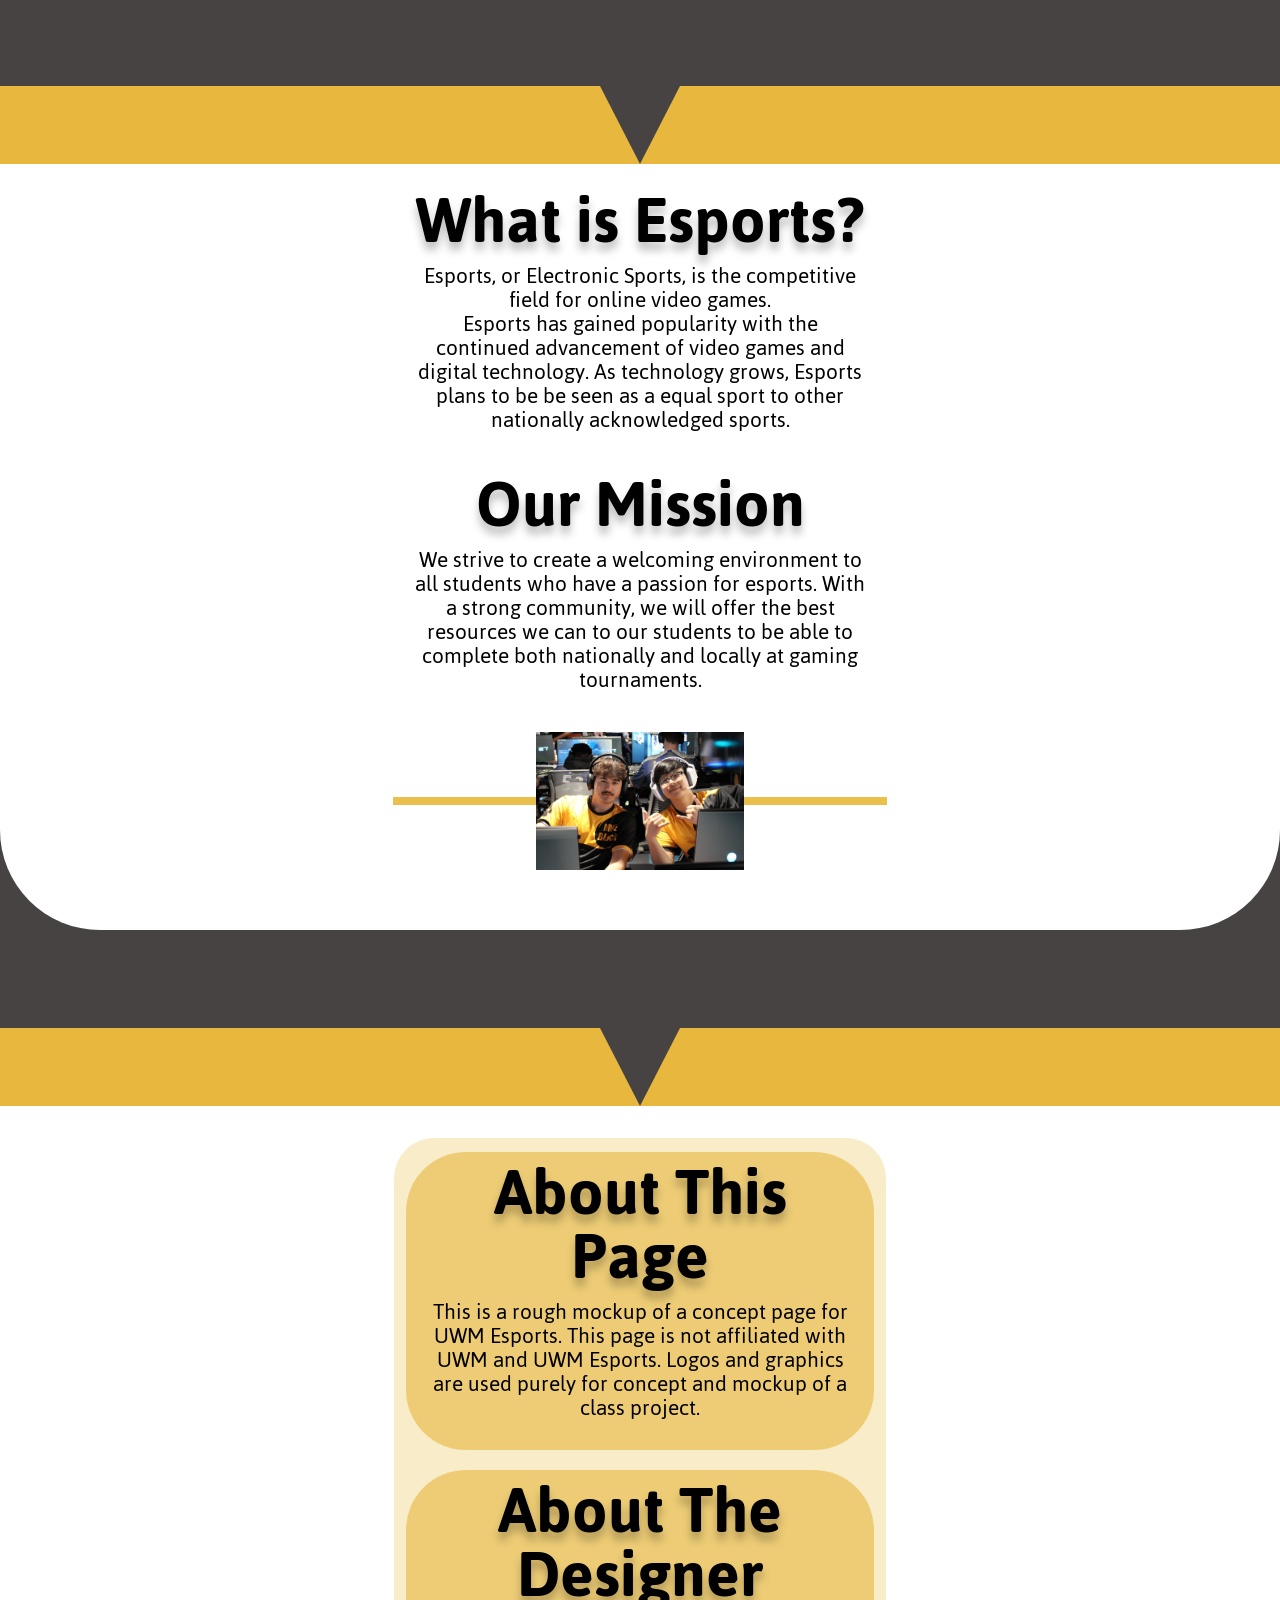
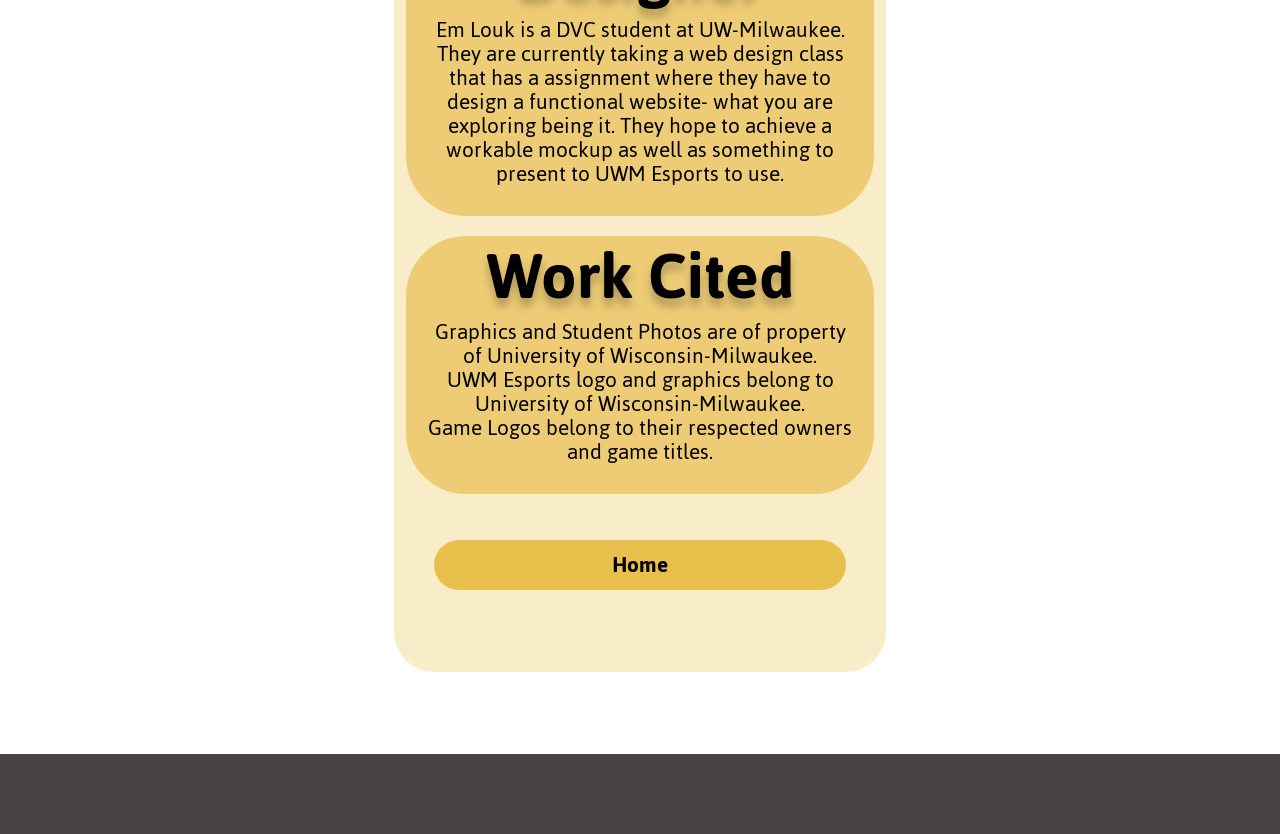
<file: about.html>
<!DOCTYPE html>
<html lang="en">
<head>
  <meta charset="UTF-8">
  <title>About - UWM Esports</title>
  <link href="https://fonts.googleapis.com/css2?family=Jaldi:wght@400;700&display=swap" rel="stylesheet">
  <link rel="stylesheet" href="styles.css">
</head>

<body class="about-page">

  <header class="band band-top">
    <div class="band-triangle"></div>
  </header>

  <main>
    <article class="mission-panel">
      <section class="mission-section">
        <h1 class="about-heading">What is Esports?</h1>
        <p class="about-text">Esports, or Electronic Sports, is the competitive field for online video games.</p>
        <p class="about-text">Esports has gained popularity with the continued advancement of video games and digital technology. As technology grows, Esports plans to be be seen as a equal sport to other nationally acknowledged sports.</p>
      </section>

      <section class="mission-section">
        <h2 class="about-heading">Our Mission</h2>
        <p class="about-text">We strive to create a welcoming environment to all students who have a passion for esports. With a strong community, we will offer the best resources we can to our students to be able to complete both nationally and locally at gaming tournaments.</p>
      </section>

      <section class="photo-row">
        <div class="photo-line"></div>
        <img class="photo" src="images/20260902_EH_IMC_6304.png" alt="Students playing at computers">
        <div class="photo-line"></div>
      </section>
    </article>

    <div class="band band-middle">
      <div class="band-triangle"></div>
    </div>

    <article class="about-panel">
      <div class="about-box">

        <section class="about-card">
          <h2 class="about-heading">About This Page</h2>
          <p class="about-text">This is a rough mockup of a concept page for UWM Esports. This page is not affiliated with UWM and UWM Esports. Logos and graphics are used purely for concept and mockup of a class project.</p>
        </section>

        <section class="about-card">
          <h2 class="about-heading">About The Designer</h2>
          <p class="about-text">Em Louk is a DVC student at UW-Milwaukee. They are currently taking a web design class that has a assignment where they have to design a functional website- what you are exploring being it. They hope to achieve a workable mockup as well as something to present to UWM Esports to use.</p>
        </section>

        <section class="about-card">
          <h2 class="about-heading">Work Cited</h2>
          <p class="about-text">Graphics and Student Photos are of property of University of Wisconsin-Milwaukee.</p>
          <p class="about-text">UWM Esports logo and graphics belong to University of Wisconsin-Milwaukee.</p>
          <p class="about-text">Game Logos belong to their respected owners and game titles.</p>
        </section>

        <a class="home-button" href="index.html">Home</a>

      </div>
    </article>
  </main>

</body>
</html>
</file>
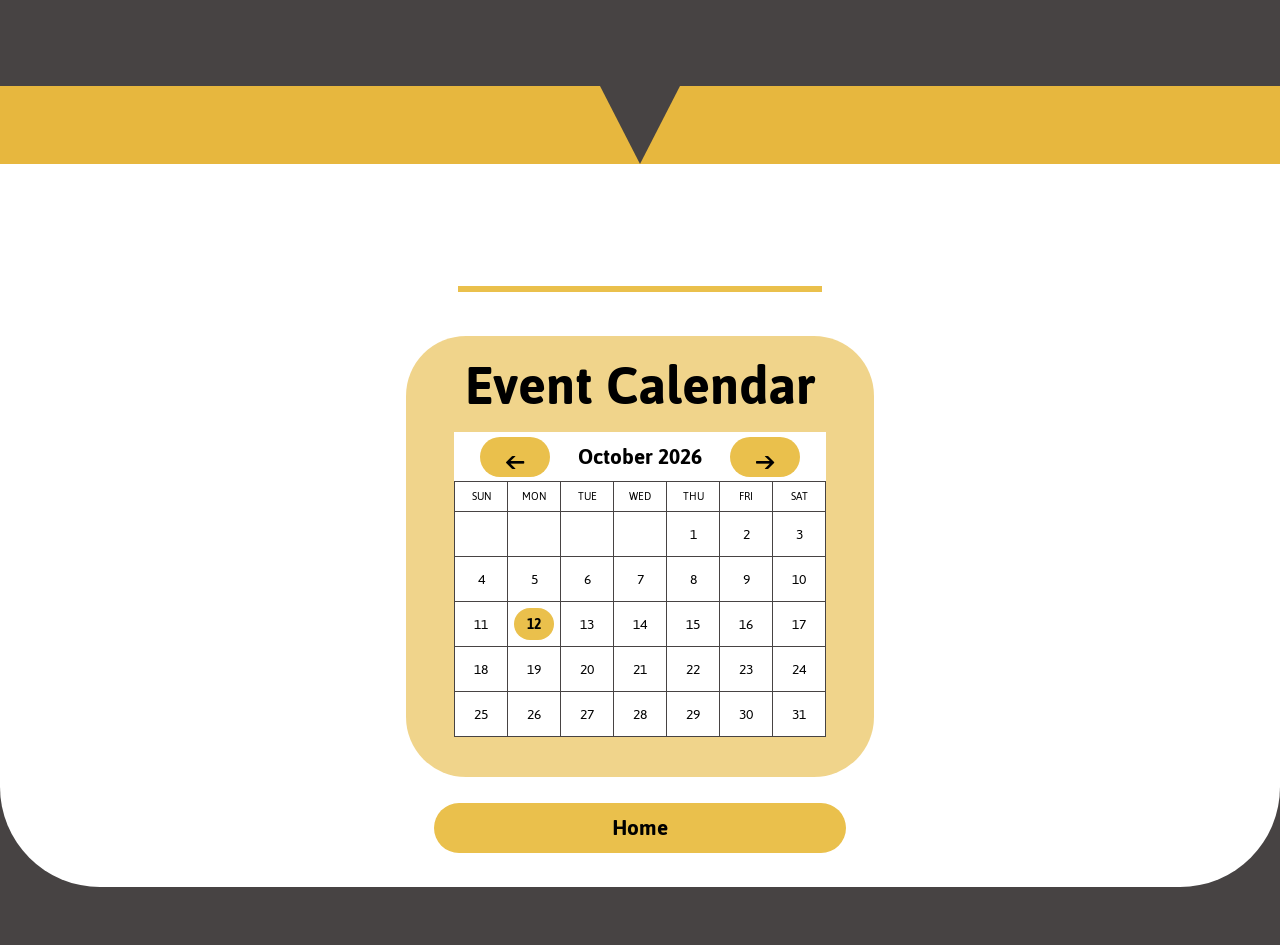
<file: calendar.html>
<!DOCTYPE html>
<html lang="en">
<head>
  <meta charset="utf-8">
  <title>Event Calendar | UWM Esports</title>
  <link rel="stylesheet" href="https://fonts.googleapis.com/css2?family=Jaldi:wght@400;700&display=swap">
  <link rel="stylesheet" href="styles.css">
</head>

<body class="calendar-page">

  <!-- Gold band with the dark triangle -->
  <header class="band band-top">
    <div class="band-triangle"></div>
  </header>

  <main class="calendar-panel">
    <div class="calendar-line"></div>

    <section class="calendar-box">
      <h1 class="calendar-heading">Event Calendar</h1>

      <div class="calendar">

        <!-- Arrows and month name -->
        <div class="calendar-top">
          <button class="calendar-arrow">&larr;</button>
          <h2 class="calendar-month">October 2026</h2>
          <button class="calendar-arrow">&rarr;</button>
        </div>

        <table class="calendar-table">
          <thead>
            <tr>
              <th class="calendar-weekday">SUN</th>
              <th class="calendar-weekday">MON</th>
              <th class="calendar-weekday">TUE</th>
              <th class="calendar-weekday">WED</th>
              <th class="calendar-weekday">THU</th>
              <th class="calendar-weekday">FRI</th>
              <th class="calendar-weekday">SAT</th>
            </tr>
          </thead>
          <tbody>
            <tr>
              <td class="calendar-day"></td>
              <td class="calendar-day"></td>
              <td class="calendar-day"></td>
              <td class="calendar-day"></td>
              <td class="calendar-day">1</td>
              <td class="calendar-day">2</td>
              <td class="calendar-day">3</td>
            </tr>
            <tr>
              <td class="calendar-day">4</td>
              <td class="calendar-day">5</td>
              <td class="calendar-day">6</td>
              <td class="calendar-day">7</td>
              <td class="calendar-day">8</td>
              <td class="calendar-day">9</td>
              <td class="calendar-day">10</td>
            </tr>
            <tr>
              <td class="calendar-day">11</td>
              <!-- A day with an event: a button that opens the pop-out below -->
              <td class="calendar-day">
                <button class="event-day" popovertarget="event-oct-12">12</button>
              </td>
              <td class="calendar-day">13</td>
              <td class="calendar-day">14</td>
              <td class="calendar-day">15</td>
              <td class="calendar-day">16</td>
              <td class="calendar-day">17</td>
            </tr>
            <tr>
              <td class="calendar-day">18</td>
              <td class="calendar-day">19</td>
              <td class="calendar-day">20</td>
              <td class="calendar-day">21</td>
              <td class="calendar-day">22</td>
              <td class="calendar-day">23</td>
              <td class="calendar-day">24</td>
            </tr>
            <tr>
              <td class="calendar-day">25</td>
              <td class="calendar-day">26</td>
              <td class="calendar-day">27</td>
              <td class="calendar-day">28</td>
              <td class="calendar-day">29</td>
              <td class="calendar-day">30</td>
              <td class="calendar-day">31</td>
            </tr>
          </tbody>
        </table>
      </div>
    </section>

    <a class="home-button" href="index.html">Home</a>

    <!-- Pop-out for October 12. The id here must match the button's popovertarget. -->
    <div class="event-popup" id="event-oct-12" popover>
      <h2 class="popup-date">Monday, Oct. 12th</h2>
      <div class="popup-box">
        <article class="popup-event">
          <h3 class="popup-title">Valorant Team Practice</h3>
          <p class="popup-details">6-10pm @Union Esports Lounge</p>
          <p class="popup-note">*Required Practice for Varsity Team Members.</p>
        </article>
      </div>
    </div>
  </main>

</body>
</html>
</file>
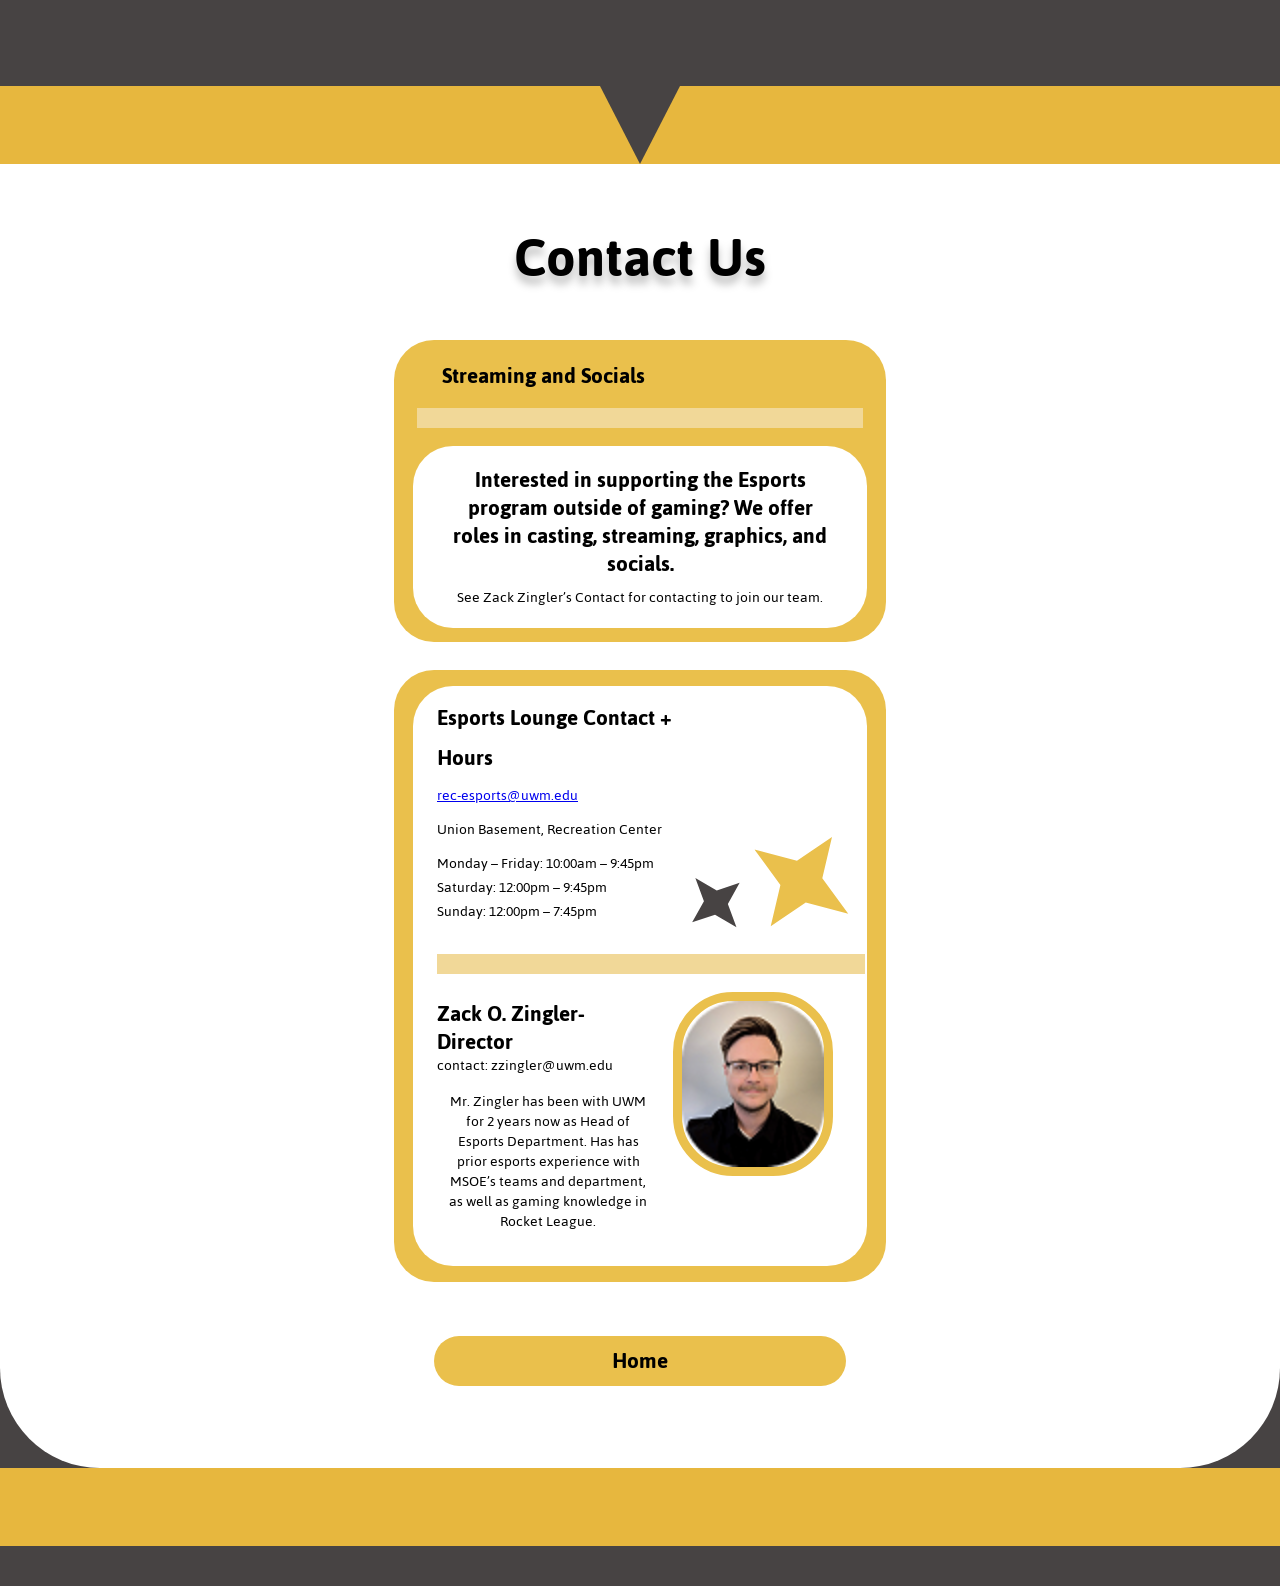
<file: contact.html>
<!DOCTYPE html>
<html lang="en">
<head>
  <meta charset="UTF-8">
  <title>Contact Us | UWM Esports</title>
  <link rel="preconnect" href="https://fonts.googleapis.com">
  <link rel="preconnect" href="https://fonts.gstatic.com" crossorigin>
  <link href="https://fonts.googleapis.com/css2?family=Jaldi:wght@400;700&display=swap" rel="stylesheet">
  <link rel="stylesheet" href="styles.css">
</head>
<body class="contact-page">

  <!-- Gold band with the dark triangle on top -->
  <header class="band band-top">
    <div class="band-triangle"></div>
  </header>

  <main class="contact-panel">
    <h1 class="contact-heading">Contact Us</h1>

    <!-- Card 1: Streaming and Socials -->
    <article class="contact-card streaming-card">
      <h2 class="card-title">Streaming and Socials</h2>
      <hr class="card-line">
      <section class="card-box">
        <p class="card-bold">Interested in supporting the Esports program outside of gaming? We offer roles in casting, streaming, graphics, and socials.</p>
        <p class="card-small">See Zack Zingler’s Contact for contacting to join our team.</p>
      </section>
    </article>

    <!-- Card 2: Lounge contact and Director -->
    <article class="contact-card lounge-card">
      <section class="lounge-box">

        <div class="lounge-info">
          <div class="lounge-text">
            <h2 class="lounge-title">Esports Lounge Contact + Hours</h2>
            <address class="lounge-address">
              <p class="lounge-detail"><a href="mailto:rec-esports@uwm.edu">rec-esports@uwm.edu</a></p>
              <p class="lounge-detail">Union Basement, Recreation Center</p>
              <p class="lounge-detail">
                Monday – Friday: 10:00am – 9:45pm<br>
                Saturday: 12:00pm – 9:45pm<br>
                Sunday: 12:00pm – 7:45pm
              </p>
            </address>
          </div>

          <div class="stars">
            <img class="star-small" src="images/star3.svg" alt="">
            <img class="star-big" src="images/star1.svg" alt="">
          </div>
        </div>

        <hr class="lounge-line">

        <div class="director">
          <div class="director-text">
            <h2 class="director-name">Zack O. Zingler- Director</h2>
            <p class="director-contact">contact: zzingler@uwm.edu</p>
            <p class="director-bio">Mr. Zingler has been with UWM for 2 years now as Head of Esports Department. Has has prior esports experience with MSOE’s teams and department, as well as gaming knowledge in Rocket League.</p>
          </div>
          <img class="director-photo" src="images/image18.png" alt="Zack Zingler smiling at the camera">
        </div>

      </section>
    </article>

    <a class="home-button" href="index.html">Home</a>
  </main>

  <!-- Gold band at the bottom -->
  <footer class="band band-bottom"></footer>

</body>
</html>
</file>
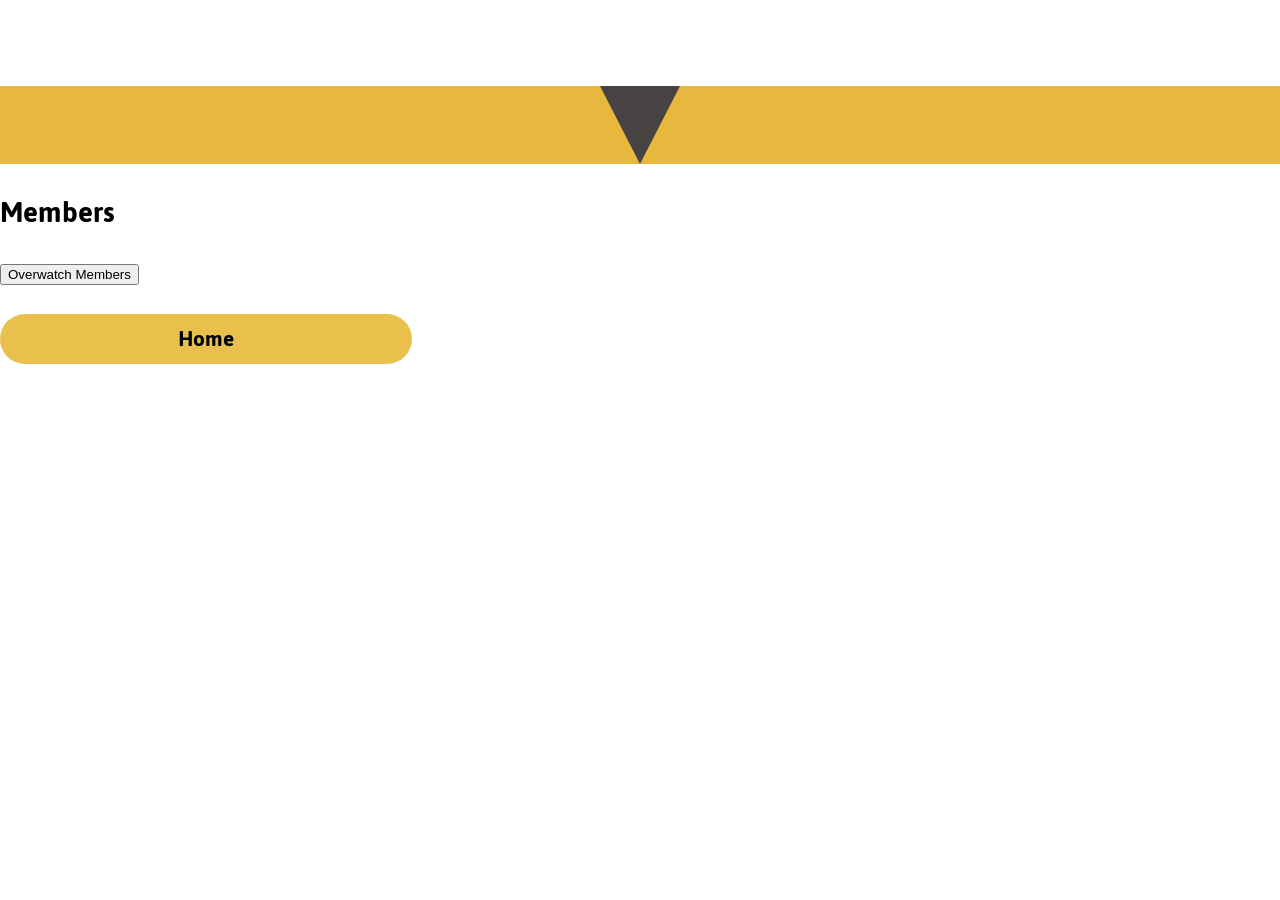
<file: members.html>
<!DOCTYPE html>
<html lang="en">
<head>
  <meta charset="UTF-8">
  <meta name="viewport" content="width=device-width, initial-scale=1.0">
  <title>Members | UWM Esports</title>
  <link rel="preconnect" href="https://fonts.googleapis.com">
  <link rel="preconnect" href="https://fonts.gstatic.com" crossorigin>
  <link href="https://fonts.googleapis.com/css2?family=Jaldi:wght@400;700&display=swap" rel="stylesheet">
  <link rel="stylesheet" href="styles.css">
</head>
<body class="members-page">

  <!-- Gold band at the top (same as the other pages) -->
  <header class="band band-top">
    <div class="band-triangle"></div>
  </header>

  <main class="members-panel">
    <h1 class="members-heading">Members</h1>

    <!-- This button opens the popout below -->
    <button class="members-button" popovertarget="overwatch-members">Overwatch Members</button>

    <a class="home-button" href="index.html">Home</a>
  </main>

  <!-- The popout. The browser centers it on the screen for us. -->
  <div class="event-popup" id="overwatch-members" popover>
    <h2 class="popup-date">Overwatch Members</h2>

    <div class="popup-box">
      <section class="popup-event">
        <p class="member-label">Players:</p>

        <h3 class="member-team">UWM Black - Varsity</h3>
        <ul class="member-list">
          <li class="member-item">@Just Noah - JustNoah</li>
          <li class="member-item">@shinboner - shinbone</li>
          <li class="member-item">@marcos - frustrater</li>
          <li class="member-item">@meow - distinctish</li>
          <li class="member-item">@Xandaddio - Xeevee</li>
        </ul>

        <h3 class="member-team">Subs</h3>
        <ul class="member-list">
          <li class="member-item">@Divine/Spencer - Divine</li>
          <li class="member-item">@GrumpyHP - GrumpyHP</li>
        </ul>

        <h3 class="member-team">UWM White - JV</h3>
        <ul class="member-list">
          <li class="member-item">@Saiyan_Roar - SaiyanRoar</li>
          <li class="member-item">@Face - GuyWithAFace</li>
          <li class="member-item">@Phantasmically - Phantasmic</li>
          <li class="member-item">@Rice - FlaxSeal</li>
          <li class="member-item">@dmsnaz - dmsnaz</li>
          <li class="member-item">@Arc - Arctic</li>
          <li class="member-item">@LessyTheAlien👽 - Lessy</li>
          <li class="member-item">@Jimxx - JIMXX</li>
          <li class="member-item">@skips - Michael</li>
        </ul>
      </section>
    </div>

    <a class="home-button" href="index.html">Home</a>
  </div>

</body>
</html>
</file>
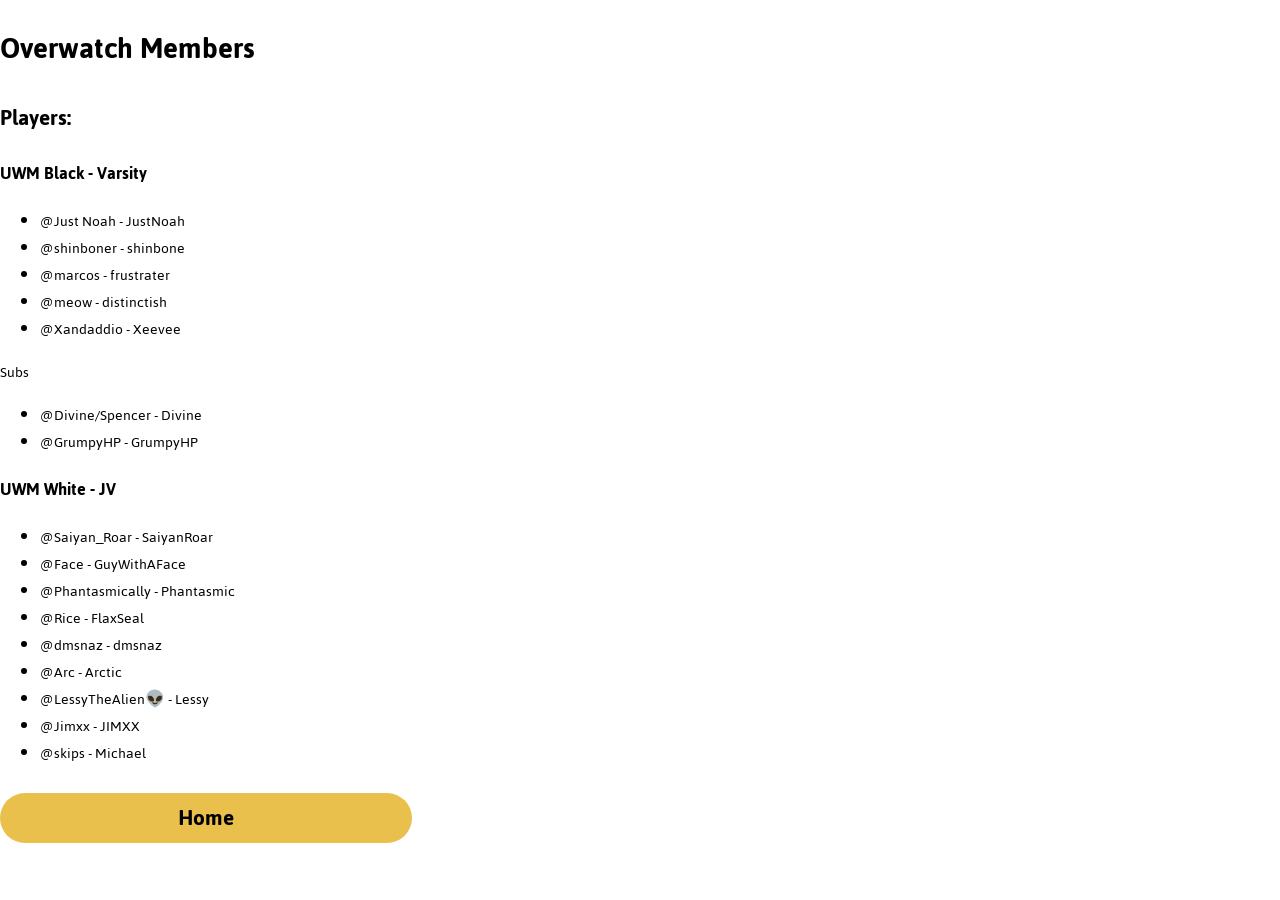
<file: overwatch-members.html>
<!DOCTYPE html>
<html lang="en">
<head>
  <meta charset="utf-8">
  <title>Overwatch Members | UWM Esports</title>
  <link href="https://fonts.googleapis.com/css2?family=Jaldi:wght@400;700&display=swap" rel="stylesheet">
  <link href="styles.css" rel="stylesheet">
</head>
<body class="members-page">

  <main class="members-panel">

    <h1 class="members-heading">Overwatch Members</h1>

    <article class="members-card">
      <div class="roster">

        <h2 class="roster-label">Players:</h2>

        <!-- Varsity team -->
        <section class="team">
          <h3 class="team-name">UWM Black - Varsity</h3>
          <ul class="team-list">
            <li>@Just Noah - JustNoah</li>
            <li>@shinboner - shinbone</li>
            <li>@marcos - frustrater</li>
            <li>@meow - distinctish</li>
            <li>@Xandaddio - Xeevee</li>
          </ul>
          <p class="sub-label">Subs</p>
          <ul class="team-list">
            <li>@Divine/Spencer - Divine</li>
            <li>@GrumpyHP - GrumpyHP</li>
          </ul>
        </section>

        <!-- JV team -->
        <section>
          <h3 class="team-name">UWM White - JV</h3>
          <ul class="team-list">
            <li>@Saiyan_Roar - SaiyanRoar</li>
            <li>@Face - GuyWithAFace</li>
            <li>@Phantasmically - Phantasmic</li>
            <li>@Rice - FlaxSeal</li>
            <li>@dmsnaz - dmsnaz</li>
            <li>@Arc - Arctic</li>
            <li>@LessyTheAlien👽 - Lessy</li>
            <li>@Jimxx - JIMXX</li>
            <li>@skips - Michael</li>
          </ul>
        </section>

      </div>
    </article>

    <a class="home-button members-home-button" href="index.html">Home</a>

  </main>

  <div class="members-stripe"></div>

</body>
</html>
</file>
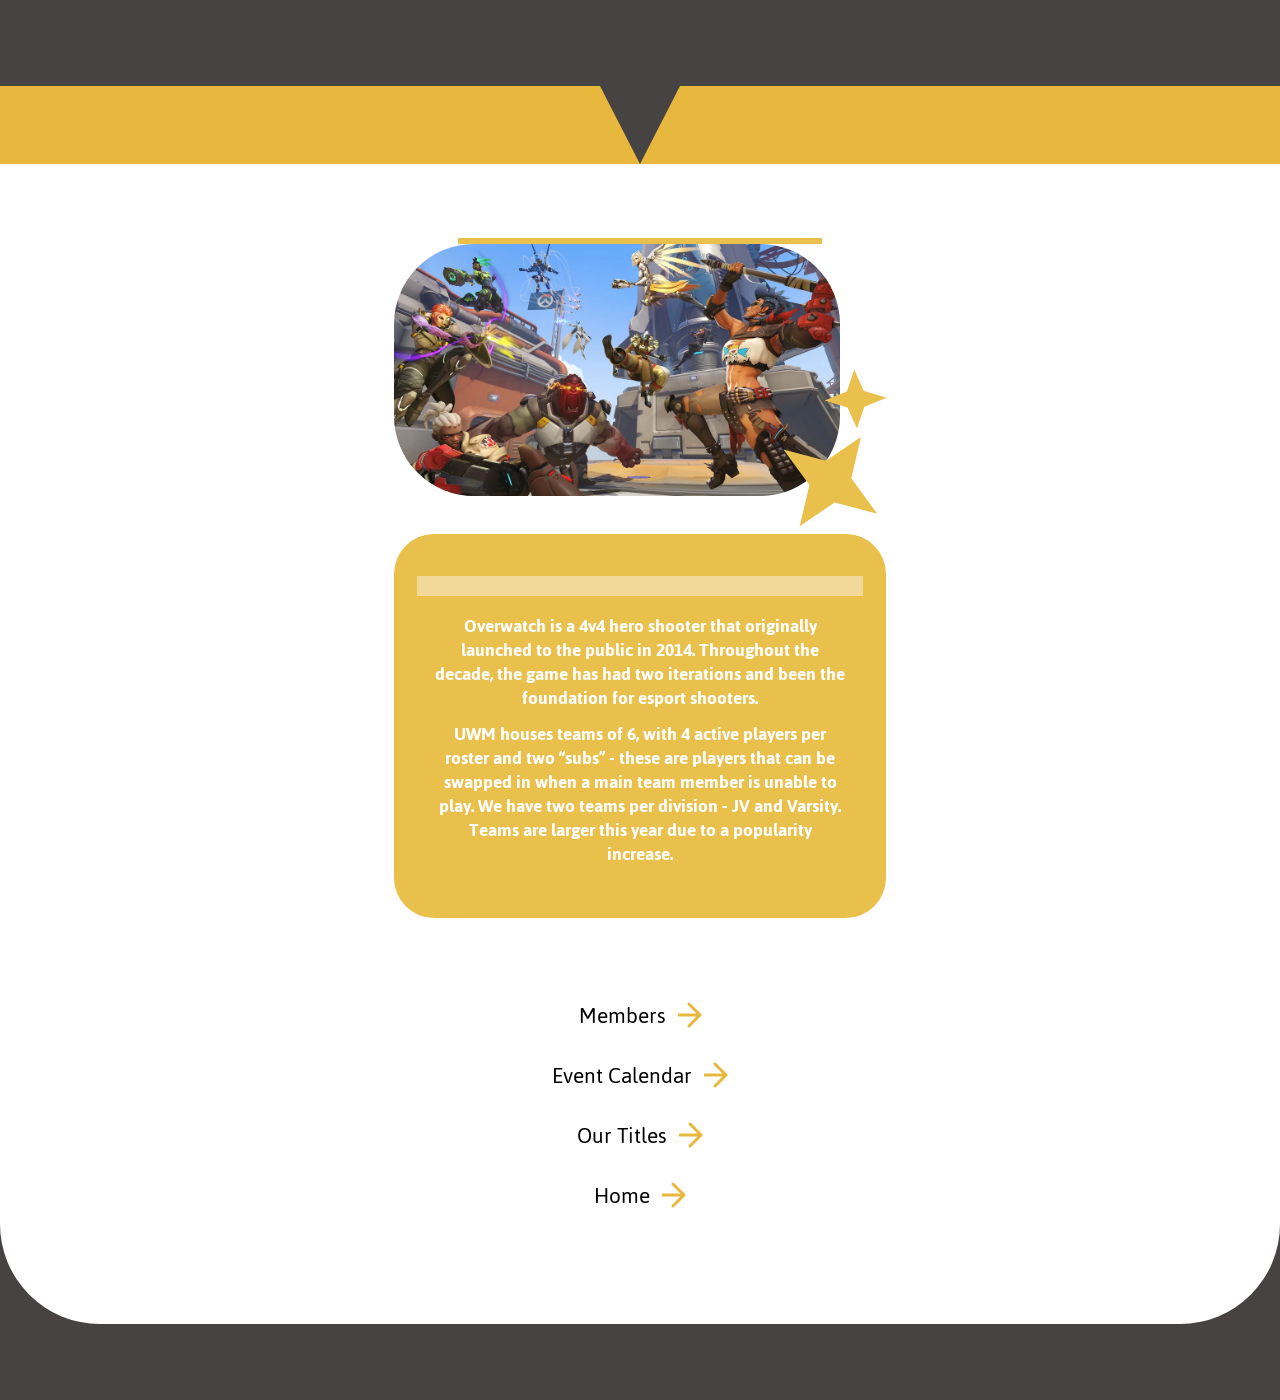
<file: overwatch.html>
<!DOCTYPE html>
<html lang="en">
<head>
  <meta charset="UTF-8">
  <title>Overwatch | UWM Esports</title>
  <link rel="preconnect" href="https://fonts.googleapis.com">
  <link rel="preconnect" href="https://fonts.gstatic.com" crossorigin>
  <link href="https://fonts.googleapis.com/css2?family=Jaldi:wght@400;700&display=swap" rel="stylesheet">
  <link rel="stylesheet" href="styles.css">
</head>
<body class="overwatch-page">

  <header class="band band-top">
  <div class="band-triangle"></div>
  </header>

  <main class="overwatch-panel">
  <video class="overwatch-video" src="videos/image-22.mp4" autoplay muted loop playsinline></video>

  <header class="overwatch-title-bar">
      <div class="overwatch-title-line"></div>
    </header>

    <section class="overwatch-photo-row">
      <img class="overwatch-photo" src="images/image-23.png" alt="Overwatch heroes in battle">
      <div class="overwatch-stars">
        <img class="star-small" src="images/star-2.svg" alt="">
        <img class="star-big" src="images/star-1.svg" alt="">
      </div>
    </section>

    <section class="overwatch-card">
      <hr class="card-line">
      <p class="overwatch-text">Overwatch is a 4v4 hero shooter that originally launched to the public in 2014. Throughout the decade, the game has had two iterations and been the foundation for esport shooters.</p>
      <p class="overwatch-text">UWM houses teams of 6, with 4 active players per roster and two “subs” - these are players that can be swapped in when a main team member is unable to play. We have two teams per division - JV and Varsity. Teams are larger this year due to a popularity increase.</p>
    </section>

    <nav>
      <ul class="games-links">
        <li>
          <a class="overwatch-link" href="members.html">Members
            <img class="games-arrow" src="images/arrow.svg" alt="">
          </a>
        </li>
        <li>
          <a class="overwatch-link" href="calendar.html">Event Calendar
            <img class="games-arrow" src="images/arrow.svg" alt="">
          </a>
        </li>
        <li>
          <a class="overwatch-link" href="games.html">Our Titles
            <img class="games-arrow" src="images/arrow.svg" alt="">
          </a>
        </li>
        <li>
          <a class="overwatch-link" href="index.html">Home
            <img class="games-arrow" src="images/arrow.svg" alt="">
          </a>
        </li>
      </ul>
    </nav>

  </main>

</body>
</html>
</file>
<file: styles.css>
/* ---------- COLORS (from the Figma file) ---------- */
:root {
  --dusty-black: #474343;
  --gold: #E7B73E;
  --light-gold: #EAC04C;
  --white: #FFFFFF;
  --black: #000000;
}

/* ---------- PAGE ---------- */
body {
  margin: 0;
  font-family: "Jaldi", sans-serif;
  background-color: var(--white);
  color: var(--black);
}

/* ---------- HEADER ---------- */
.header {
  display: flex;
  flex-direction: column;
  align-items: center;
}

/* The wide photo across the top, with a gold line under it */
.banner-photo {
  width: 100%;
  height: 200px;
  object-fit: cover;
  border-bottom: 6px solid var(--light-gold);
}

.site-title {
  margin: 30px 0 0 0;
  padding-bottom: 10px;
  width: 600px;
  text-align: center;
  font-size: 72px;
  font-weight: 700;
  border-bottom: 6px solid var(--light-gold);
}

/* ---------- MAIN ---------- */
.main {
  display: flex;
  justify-content: center;
  padding: 30px 0;
}

.home {
  display: flex;
  flex-direction: column;
  align-items: center;
  width: 700px;
}

/* ---------- WELCOME ---------- */
.welcome {
  display: flex;
  flex-direction: column;
  align-items: center;
  margin-bottom: 40px;
}

/* The photo has a see-through gold tint in Figma.
   Add it to the image itself when you export it. */
.players-photo {
  width: 400px;
  height: 205px;
  object-fit: cover;
  margin-bottom: 20px;
}

.welcome-text {
  margin: 0;
  font-size: 24px;
  line-height: 30px;
  text-align: center;
}

/* ---------- MENU ---------- */
.menu {
  width: 100%;
  padding: 50px 0;
  background-color: var(--dusty-black);
  border-radius: 50px;
}

.menu-list {
  display: flex;
  flex-direction: column;
  align-items: center;
  gap: 20px;
  margin: 0;
  padding: 0;
  list-style: none;
}

.menu-button {
  display: block;
  width: 400px;
  padding: 10px 0;
  background-color: var(--gold);
  border-radius: 100px;
  color: var(--white);
  font-size: 24px;
  font-weight: 700;
  text-align: center;
  text-decoration: none;
  transition: transform 0.2s, background-color 0.2s;
}

/* Hover: the button turns white-gold, text turns dark, and it grows a little */
.menu-button:hover {
  background-color: var(--white);
  color: var(--dusty-black);
  transform: scale(1.05);
}

/* ---------- FOOTER ---------- */
.footer {
  display: flex;
  justify-content: center;
  align-items: flex-end;
  height: 80px;
  background-color: var(--gold);
}

/* A triangle made with borders: the two side borders are see-through,
   and the bottom border is the white triangle itself. */
.triangle {
  width: 0;
  height: 0;
  border-left: 45px solid transparent;
  border-right: 45px solid transparent;
  border-bottom: 70px solid var(--white);
}

/* ---------- ABOUT PAGE COLORS ---------- */
:root {
  --pale-gold: rgba(234, 192, 76, 0.3);
  --card-gold: rgba(231, 183, 62, 0.6);
}

/* ---------- ABOUT PAGE: BACKGROUND ---------- */
/* The About page sits on the dark color instead of white */
.about-page {
  background-color: var(--dusty-black);
}

/* ---------- ABOUT PAGE: GOLD BANDS ---------- */
/* A gold stripe with a dark triangle pointing down into it */
.band {
  display: flex;
  justify-content: center;
  align-items: flex-start;
  height: 78px;
  background-color: var(--gold);
}

/* The dark space above each band */
.band-top {
  margin-top: 86px;
}

.band-middle {
  margin-top: 98px;
}

/* A triangle made with borders: the two side borders are see-through,
   and the top border is the dark triangle itself. */
.band-triangle {
  width: 0;
  height: 0;
  border-left: 40px solid transparent;
  border-right: 40px solid transparent;
  border-top: 78px solid var(--dusty-black);
}

/* ---------- ABOUT PAGE: HEADINGS AND TEXT ---------- */
.about-heading {
  margin: 0 0 12px 0;
  font-size: 72px;
  font-weight: 700;
  line-height: 64px;
  text-align: center;
  text-shadow: 0 8px 8px rgba(0, 0, 0, 0.25);
}

.about-text {
  margin: 0;
  font-size: 24px;
  line-height: 24px;
  text-align: center;
}

/* ---------- ABOUT PAGE: WHITE MISSION PANEL ---------- */
.mission-panel {
  display: flex;
  flex-direction: column;
  align-items: center;
  padding: 24px 0 60px 0;
  background-color: var(--white);
  border-radius: 0 0 100px 100px;
}

.mission-section {
  width: 450px;
  margin-bottom: 40px;
}

/* The gold line runs across the page with the photo sitting on top of it */
.photo-row {
  display: flex;
  align-items: center;
  width: 494px;
}

.photo-line {
  flex: 1;
  height: 8px;
  background-color: var(--light-gold);
}

.photo {
  width: 208px;
  height: 138px;
  object-fit: cover;
}

/* ---------- ABOUT PAGE: CREAM PANEL WITH CARDS ---------- */
.about-panel {
  display: flex;
  justify-content: center;
  padding: 32px 0 82px 0;
  margin-bottom: 80px;
  background-color: var(--white);
}

.about-box {
  display: flex;
  flex-direction: column;
  align-items: center;
  gap: 20px;
  width: 492px;
  padding: 14px 0 82px 0;
  background-color: var(--pale-gold);
  border-radius: 40px;
}

.about-card {
  width: 468px;
  padding: 8px 18px 30px 18px;
  box-sizing: border-box;
  background-color: var(--card-gold);
  border-radius: 60px;
}

/* ---------- ABOUT PAGE: HOME BUTTON ---------- */
.home-button {
  display: block;
  width: 412px;
  margin-top: 26px;
  padding: 8px 0;
  background-color: var(--light-gold);
  border-radius: 100px;
  color: var(--black);
  font-size: 24px;
  font-weight: 700;
  line-height: 34px;
  text-align: center;
  text-decoration: none;
  transition: transform 0.2s, background-color 0.2s;
}

/* Same hover as the Home menu buttons */
.home-button:hover {
  background-color: var(--white);
  color: var(--dusty-black);
  transform: scale(1.05);
}

/* ============================================================
   GAMES PAGE (Figma frame "Games we Offer")
   The Figma frame was drawn at half size, so every number from
   Figma was doubled to match the Home and About pages.
   The gold band at the top reuses .band, .band-top and
   .band-triangle from the About page section above.
   ============================================================ */

/* ---------- GAMES PAGE: COLORS ---------- */
:root {
  --bright-gold: #FFBE0A;
  --cream-gold: rgba(231, 183, 62, 0.1);
}

/* ---------- GAMES PAGE: BACKGROUND ---------- */
.games-page {
  background-color: var(--dusty-black);
}

/* ---------- GAMES PAGE: WHITE PANEL ---------- */
/* Sits right under the gold band, with rounded bottom corners */
.games-panel {
  display: flex;
  flex-direction: column;
  align-items: center;
  padding: 60px 0 28px 0;
  margin-bottom: 58px;
  background-color: var(--white);
  border-radius: 0 0 100px 100px;
}

/* ---------- GAMES PAGE: CREAM BOX ---------- */
.games-box {
  display: flex;
  flex-direction: column;
  align-items: center;
  width: 468px;
  padding: 18px 0 26px 0;
  background-color: var(--cream-gold);
  border-radius: 60px;
}

.games-heading {
  margin: 0 0 28px 0;
  font-size: 60px;
  font-weight: 700;
  line-height: 80px;
  text-align: center;
  text-shadow: 0 8px 8px rgba(0, 0, 0, 0.25);
}

/* ---------- GAMES PAGE: GAME TILES ---------- */
/* Two rows of four. The row is a little wider than the box, like in Figma. */
.games-grid {
  display: flex;
  flex-wrap: wrap;
  gap: 20px 10px;
  width: 478px;
  margin: 0 0 54px 0;
  padding: 0;
  list-style: none;
}

/* Each tile is a button, so the border and padding are turned off */
.game-tile {
  display: flex;
  justify-content: center;
  align-items: center;
  width: 112px;
  height: 100px;
  background-color: var(--light-gold);
  border-radius: 40px;
  text-decoration: none;
  transition: transform 0.2s, background-color 0.2s;
}

/* Hover: the tile turns bright gold and grows a little */
.game-tile:hover {
  background-color: var(--bright-gold);
  transform: scale(1.05);
}

/* "contain" keeps each logo from being stretched */
.game-logo {
  width: 80px;
  height: 70px;
  object-fit: contain;
}

/* ---------- GAMES PAGE: MEMBERS / EVENT CALENDAR LINKS ---------- */
.games-links {
  display: flex;
  flex-direction: column;
  gap: 10px;
  margin: 0;
  padding: 0;
  list-style: none;
}

.games-link {
  display: flex;
  justify-content: center;
  align-items: center;
  gap: 12px;
  width: 412px;
  height: 50px;
  background-color: var(--pale-gold);
  border-radius: 100px;
  color: var(--black);
  font-size: 24px;
  text-decoration: none;
  transition: transform 0.2s, background-color 0.2s;
}

/* Same hover as the Home menu buttons */
.games-link:hover {
  background-color: var(--white);
  transform: scale(1.05);
}

.games-arrow {
  width: 24px;
  height: 30px;
}

/* ---------- GAMES PAGE: GAME POPUP ---------- */
/* Placeholder styles. Update these to match the Figma popout. */
/* The browser centers a popover on the screen for us */
.game-popup {
  box-sizing: border-box;
  width: 492px;
  padding: 24px;
  border: none;
  background-color: var(--white);
  border-radius: 50px;
  color: var(--black);
  font-family: "Jaldi", sans-serif;
}

.popup-game-title {
  margin: 0 0 12px 0;
  font-size: 48px;
  font-weight: 700;
  text-align: center;
}

.popup-game-text {
  margin: 0 0 20px 0;
  font-size: 20px;
  line-height: 24px;
}

.popup-game-link {
  display: block;
  padding: 8px 0;
  background-color: var(--light-gold);
  border-radius: 100px;
  color: var(--black);
  font-size: 24px;
  font-weight: 700;
  text-align: center;
  text-decoration: none;
}

/* ============================================================
   CONTACT PAGE (Figma frame "Contact Us")
   The Figma frame was drawn at half size, so every number from
   Figma was doubled. The gold band at the top reuses .band,
   .band-top and .band-triangle, and the Home button reuses
   .home-button from the About page section.
   ============================================================ */

/* ---------- CONTACT PAGE: COLORS ---------- */
:root {
  --pale-line: #F1D898;
}

/* ---------- CONTACT PAGE: BACKGROUND ---------- */
.contact-page {
  background-color: var(--dusty-black);
}

/* ---------- CONTACT PAGE: WHITE PANEL ---------- */
.contact-panel {
  display: flex;
  flex-direction: column;
  align-items: center;
  padding: 54px 0 82px 0;
  background-color: var(--white);
  border-radius: 0 0 100px 100px;
}

.contact-heading {
  margin: 0 0 42px 0;
  font-size: 60px;
  font-weight: 700;
  line-height: 80px;
  text-align: center;
  text-shadow: 0 8px 8px rgba(0, 0, 0, 0.25);
}

/* ---------- CONTACT PAGE: GOLD CARDS ---------- */
.contact-card {
  display: flex;
  flex-direction: column;
  align-items: center;
  width: 492px;
  margin-bottom: 28px;
  background-color: var(--light-gold);
  border-radius: 40px;
}

.streaming-card {
  padding: 10px 0 14px 0;
}

.lounge-card {
  padding: 16px 0;
}

/* ---------- CONTACT PAGE: STREAMING CARD ---------- */
.card-title {
  align-self: flex-start;
  margin: 8px 0 0 48px;
  font-size: 24px;
  font-weight: 700;
  line-height: 36px;
}

/* The pale gold stripe under the card title */
.card-line {
  width: 446px;
  height: 20px;
  margin: 14px 0 18px 0;
  border: none;
  background-color: var(--pale-line);
}

.card-box {
  display: flex;
  flex-direction: column;
  justify-content: center;
  align-items: center;
  box-sizing: border-box;
  width: 454px;
  height: 182px;
  padding: 0 33px;
  background-color: var(--white);
  border-radius: 40px;
}

.card-bold {
  margin: 0 0 10px 0;
  font-size: 24px;
  font-weight: 700;
  line-height: 28px;
  text-align: center;
}

.card-small {
  margin: 0;
  font-size: 16px;
  line-height: 20px;
  text-align: center;
}

/* ---------- CONTACT PAGE: LOUNGE CARD ---------- */
.lounge-box {
  box-sizing: border-box;
  width: 454px;
  padding: 12px 10px 34px 24px;
  background-color: var(--white);
  border-radius: 40px;
}

.lounge-info {
  display: flex;
  justify-content: space-between;
}

.lounge-title {
  margin: 0 0 6px 0;
  font-size: 24px;
  font-weight: 700;
  line-height: 40px;
}

/* address is italic by default, so turn that off */
.lounge-address {
  font-style: normal;
}

.lounge-detail {
  margin: 0 0 10px 0;
  font-size: 16px;
  line-height: 24px;
}

/* The two stars sit in the bottom right corner, tilted */
.stars {
  display: flex;
  align-items: flex-end;
  align-self: flex-end;
}

.star-big {
  width: 110px;
  height: 104px;
  transform: rotate(17deg);
}

.star-small {
  width: 60px;
  height: 62px;
  transform: rotate(-20deg);
}

.lounge-line {
  width: 428px;
  height: 20px;
  margin: 20px 0 18px 0;
  border: none;
  background-color: var(--pale-line);
}

/* ---------- CONTACT PAGE: DIRECTOR ---------- */
.director {
  display: flex;
  align-items: flex-start;
  gap: 12px;
}

.director-text {
  width: 224px;
}

.director-name {
  margin: 8px 0 0 0;
  font-size: 24px;
  font-weight: 700;
  line-height: 28px;
}

.director-contact {
  margin: 0 0 16px 0;
  font-size: 16px;
  line-height: 20px;
}

.director-bio {
  width: 202px;
  margin: 0 0 0 10px;
  font-size: 16px;
  line-height: 20px;
  text-align: center;
}

/* The gold border makes the photo look like it has a gold frame */
.director-photo {
  flex: none;
  width: 142px;
  height: 166px;
  border: 9px solid var(--light-gold);
  border-radius: 60px;
  object-fit: cover;
}

/* ---------- CONTACT PAGE: BOTTOM BAND ---------- */
.band-bottom {
  margin-bottom: 40px;
}

/* ============================================================
   EVENT CALENDAR PAGE (Figma frames "EventCalendar" and
   "EventCalendarPopout")
   The Figma frames were drawn at half size, so every number from
   Figma was doubled to match the other pages.
   The gold band at the top reuses .band, .band-top and
   .band-triangle. The Home button reuses .home-button.
   ============================================================ */

/* ---------- CALENDAR PAGE: BACKGROUND ---------- */
.calendar-page {
  background-color: var(--dusty-black);
}

/* ---------- CALENDAR PAGE: WHITE PANEL ---------- */
/* Sits right under the gold band, with rounded bottom corners */
.calendar-panel {
  display: flex;
  flex-direction: column;
  align-items: center;
  padding: 122px 0 34px 0;
  margin-bottom: 58px;
  background-color: var(--white);
  border-radius: 0 0 100px 100px;
}

/* The thin gold line above the calendar box */
.calendar-line {
  width: 364px;
  height: 6px;
  margin-bottom: 44px;
  background-color: var(--light-gold);
}

/* ---------- CALENDAR PAGE: GOLD BOX ---------- */
.calendar-box {
  display: flex;
  flex-direction: column;
  align-items: center;
  width: 468px;
  padding: 10px 0 40px 0;
  background-color: var(--card-gold);
  border-radius: 60px;
}

.calendar-heading {
  margin: 0 0 6px 0;
  font-size: 60px;
  font-weight: 700;
  line-height: 80px;
  text-align: center;
}

/* ---------- CALENDAR PAGE: THE CALENDAR ---------- */
.calendar {
  width: 372px;
  background-color: var(--white);
}

/* Row with the two arrow buttons and the month name */
.calendar-top {
  display: flex;
  justify-content: space-between;
  align-items: center;
  padding: 4px 26px;
}

.calendar-month {
  margin: 0;
  font-size: 24px;
  font-weight: 700;
}

.calendar-arrow {
  width: 70px;
  height: 40px;
  padding: 0;
  border: none;
  background-color: var(--light-gold);
  border-radius: 100px;
  color: var(--black);
  font-family: "Jaldi", sans-serif;
  font-size: 28px;
  font-weight: 700;
  cursor: pointer;
  transition: transform 0.2s, background-color 0.2s;
}

.calendar-arrow:hover {
  background-color: var(--bright-gold);
  transform: scale(1.05);
}

/* The grid of days. "fixed" makes all 7 columns the same width. */
.calendar-table {
  width: 100%;
  border-collapse: collapse;
  table-layout: fixed;
}

.calendar-weekday {
  padding: 4px 0;
  border: 1px solid var(--dusty-black);
  font-size: 12px;
  font-weight: 400;
  text-align: center;
}

.calendar-day {
  height: 44px;
  padding: 0;
  border: 1px solid var(--dusty-black);
  font-size: 16px;
  text-align: center;
  vertical-align: middle;
}

/* ---------- CALENDAR PAGE: DAYS WITH AN EVENT ---------- */
/* The gold pill button that opens the pop-out */
.event-day {
  width: 40px;
  height: 32px;
  padding: 0;
  border: none;
  background-color: var(--light-gold);
  border-radius: 100px;
  color: var(--black);
  font-family: "Jaldi", sans-serif;
  font-size: 16px;
  font-weight: 700;
  cursor: pointer;
  transition: transform 0.2s, background-color 0.2s;
}

.event-day:hover {
  background-color: var(--bright-gold);
  transform: scale(1.05);
}

/* ---------- CALENDAR PAGE: POP-OUT ---------- */
/* The browser centers a popover on the screen for us */
.event-popup {
  box-sizing: border-box;
  width: 492px;
  padding: 14px 16px 16px 16px;
  border: none;
  background-color: var(--white);
  border-radius: 50px;
  color: var(--black);
  font-family: "Jaldi", sans-serif;
}

.popup-date {
  margin: 0 0 12px 14px;
  font-size: 24px;
  font-weight: 700;
  line-height: 30px;
}

.popup-box {
  padding: 24px 20px 30px 20px;
  background-color: var(--pale-gold);
  border-radius: 40px;
}

/* The gold line on the left is a border on each event */
.popup-event {
  padding-left: 14px;
  border-left: 6px solid var(--light-gold);
}

.popup-title {
  margin: 0;
  font-size: 20px;
  font-weight: 400;
  line-height: 24px;
}

.popup-details {
  margin: 0;
  font-size: 20px;
  line-height: 24px;
}

.popup-note {
  margin: 8px 0 0 32px;
  font-size: 16px;
  font-weight: 700;
  line-height: 24px;
}

/* ============================================================
   OVERWATCH PAGE (Figma frame "OurTitlesPopout")
   The Figma frame was drawn at half size, so every number from
   Figma was doubled. It reuses the gold band, .card-line, the
   stars, and the arrow link list from other pages.
   ============================================================ */

.overwatch-page {
  background-color: var(--dusty-black);
}

/* ---------- OVERWATCH PAGE: WHITE PANEL ---------- */
/* position: relative keeps the video inside the panel.
   overflow: hidden keeps the video inside the rounded corners. */
.overwatch-panel {
  position: relative;
  z-index: 0;
  overflow: hidden;
  display: flex;
  flex-direction: column;
  align-items: center;
  padding: 66px 0 104px 0;
  margin-bottom: 76px;
  background-color: var(--white);
  border-radius: 0 0 100px 100px;
}

/* The video fills the whole panel and sits behind everything else.
   The lower opacity lets the white panel fade it, like in Figma. */
.overwatch-video {
  position: absolute;
  top: 0;
  left: 0;
  z-index: -1;
  width: 100%;
  height: 100%;
  object-fit: cover;
  opacity: 0.4;
}

/* The video fills the whole panel and sits behind everything else.
   The lower opacity lets the white panel fade it, like in Figma. */
.overwatch-video {
  position: absolute;
  top: 0;
  left: 0;
  z-index: -1;
  width: 100%;
  height: 100%;
  object-fit: cover;
  opacity: 0.4;
}
}

/* ---------- OVERWATCH PAGE: TITLE ---------- */
.overwatch-title-bar {
  box-sizing: border-box;
  width: 492px;
  height: 100px;
  margin-bottom: 38px;
  padding-left: 26px;
  background-color: var(--white);
}

.overwatch-title {
  margin: 4px 0 0 0;
  font-size: 48px;
  font-weight: 700;
  line-height: 60px;
}

.overwatch-title-line {
  width: 364px;
  height: 6px;
  margin-top: 8px;
  background-color: var(--light-gold);
}

/* ---------- OVERWATCH PAGE: PHOTO AND STARS ---------- */
.overwatch-photo-row {
  display: flex;
  align-items: flex-end;
  width: 492px;
  margin-bottom: 38px;
}

/* The photo has a see-through gold tint in Figma.
   Add it to the image itself when you export it. */
.overwatch-photo {
  flex: none;
  width: 446px;
  height: 252px;
  border-radius: 80px;
  object-fit: cover;
}

/* The stars overlap the photo's right edge and hang below it */
.overwatch-stars {
  display: flex;
  flex-direction: column;
  align-items: flex-end;
  margin: 0 0 -38px -64px;
}

/* ---------- OVERWATCH PAGE: TEXT CARD ---------- */
.overwatch-card {
  display: flex;
  flex-direction: column;
  align-items: center;
  box-sizing: border-box;
  width: 492px;
  padding: 28px 0 40px 0;
  margin-bottom: 72px;
  background-color: var(--light-gold);
  border-radius: 40px;
}

.overwatch-text {
  width: 410px;
  margin: 0 0 12px 0;
  color: var(--white);
  font-size: 20px;
  font-weight: 700;
  line-height: 24px;
  text-align: center;
}

/* ---------- OVERWATCH PAGE: LINKS ---------- */
.overwatch-link {
  display: flex;
  justify-content: center;
  align-items: center;
  gap: 12px;
  width: 412px;
  height: 50px;
  background-color: var(--white);
  border-radius: 100px;
  color: var(--black);
  font-size: 24px;
  text-decoration: none;
  transition: transform 0.2s, background-color 0.2s;
}

.overwatch-link:hover {
  background-color: var(--pale-gold);
  transform: scale(1.05);
}
</file>
